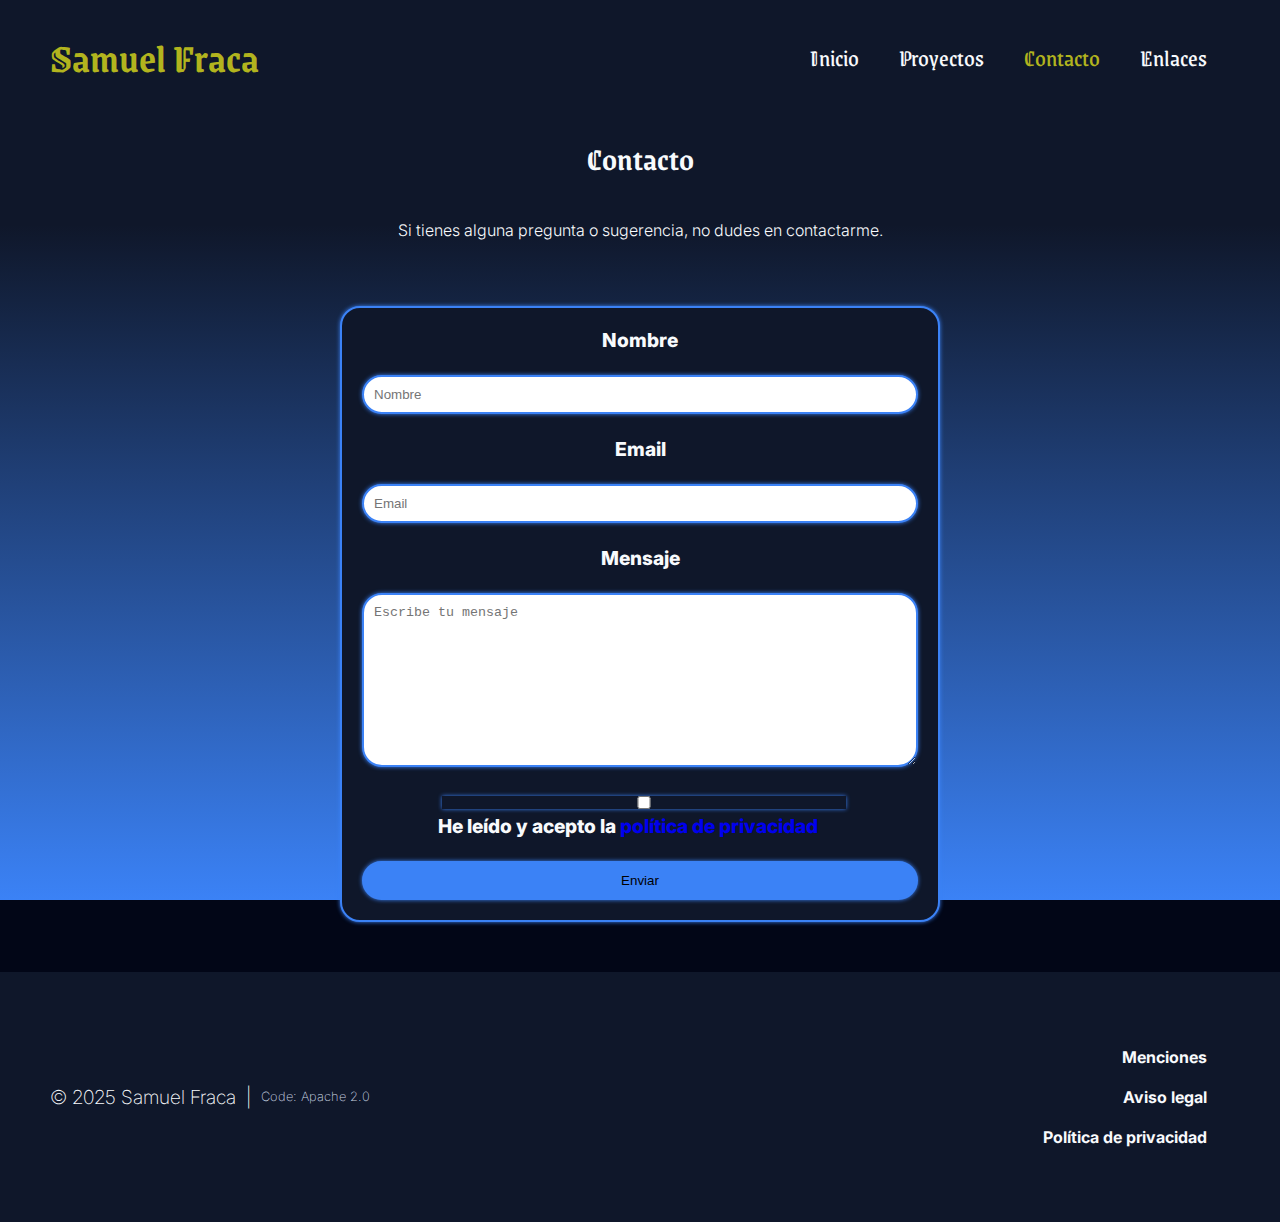
<file: contact.html>
<!DOCTYPE html>
<html lang="en">

<head>
    <meta charset="UTF-8">
    <meta name="viewport" content="width=device-width, initial-scale=1.0">
    <title>Contacto</title>
    <link rel="shortcut icon" href="images/favicon.png">
    <link rel="stylesheet" href="style.css">
    <script src="js/contacto.js" defer></script>
</head>

<body class="contact-body">

    <!-- Header -->
    <header class="header">
        <h1>Samuel Fraca</h1>
        <nav class="header-nav">
            <a href="index.html">
                <h2>Inicio</h2>
            </a>
            <a href="projects.html">
                <h2>Proyectos</h2>
            </a>
            <a href="contact.html" style="color: rgba(233, 233, 26, 0.767);">
                <h2>Contacto</h2>
            </a>
            <a href="links.html">
                <h2>Enlaces</h2>
            </a>
        </nav>
    </header>

    <main class="contact-main">

        <h1>Contacto</h1>
        <p>Si tienes alguna pregunta o sugerencia, no dudes en contactarme.</p>

        <section class="contact">
            <form action="php/contacto.php" method="POST" class="contact-form" id="contactForm">
                <label for="name">Nombre</label>
                <input type="text" placeholder="Nombre" id="name" name="name" required>

                <label for="email">Email</label>
                <input type="email" placeholder="Email" id="email" name="email" required>

                <label for="message">Mensaje</label>
                <textarea name="message" id="message" cols="30" rows="10" placeholder="Escribe tu mensaje"
                    required></textarea>

                <div class="privacy-container">
                    <input type="checkbox" id="privacy" name="privacy" required>
                    <label for="privacy">He leído y acepto la <a href="privacity.html" target="_blank">política de
                            privacidad</a></label>
                </div>

                <button type="submit">Enviar</button>
                <p id="statusMessage" class="hidden"></p>
            </form>
        </section>

    </main>

    <!-- Footer -->
    <footer class="footer">
        <div class="footer-copyright">
            <span>&copy; <span id="year">2025</span> Samuel Fraca</span>
            <span class="separator">|</span>
            <span style="color: #c7d3e0; font-size: 0.8rem;">Code: Apache 2.0</span>
        </div>
        <div class="footer-links">
            <a href="mentions.html">Menciones</a>
            <a href="legal.html">Aviso legal</a>
            <a href="privacity.html">Política de privacidad</a>
        </div>
    </footer>

</body>

</html>
</file>
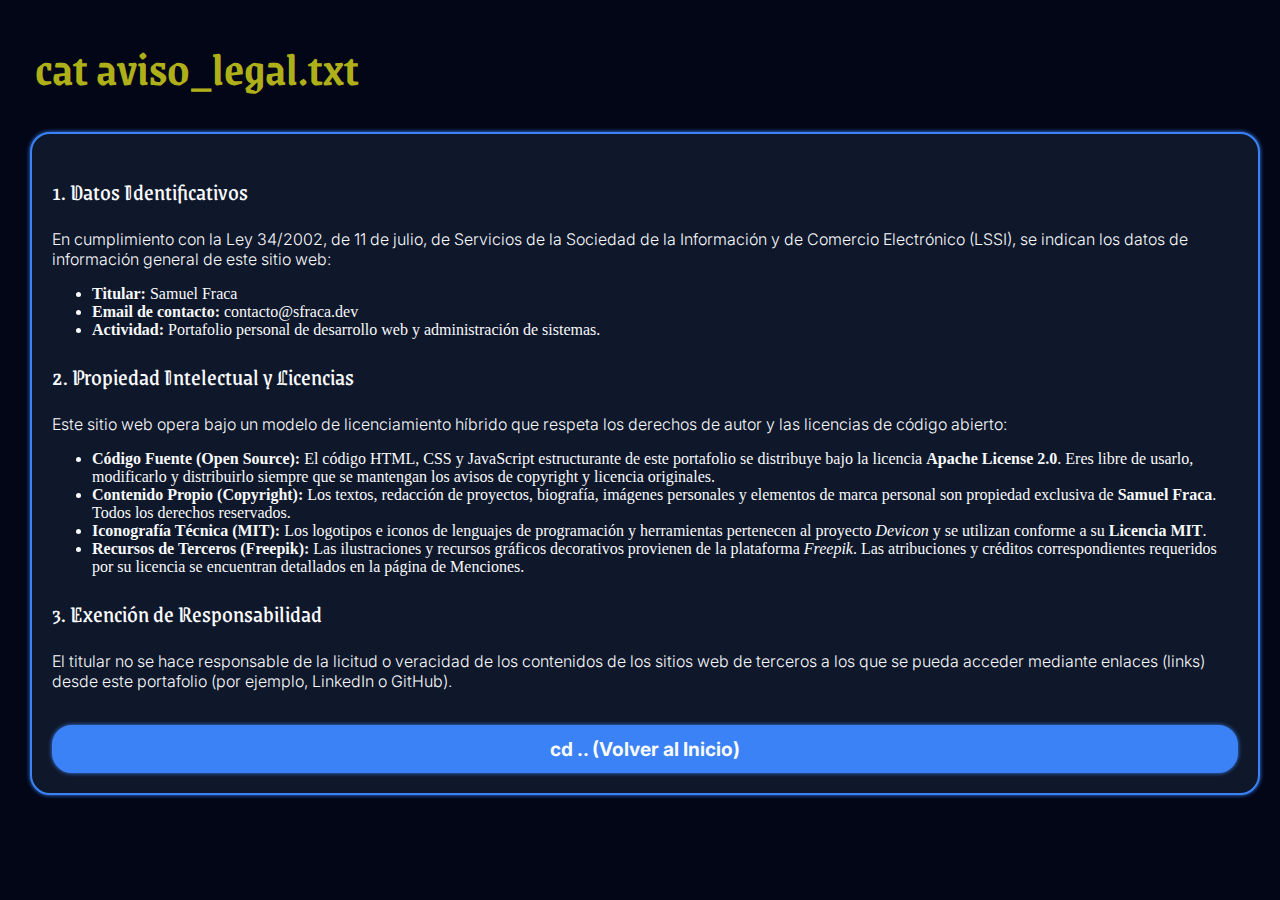
<file: legal.html>
<!DOCTYPE html>
<html lang="es">

<head>
    <meta charset="UTF-8">
    <meta name="viewport" content="width=device-width, initial-scale=1.0">
    <title>Aviso Legal - Samuel Fraca</title>
    <link rel="stylesheet" href="style.css">
    <link rel="shortcut icon" href="images/favicon.png">
</head>

<body class="legal-body">

    <header class="legal-header">
        <h1>cat aviso_legal.txt</h1>
    </header>

    <section class="legal-section">
        <h2>1. Datos Identificativos</h2>
        <p>
            En cumplimiento con la Ley 34/2002, de 11 de julio, de
            Servicios de la Sociedad de la Información y de
            Comercio Electrónico (LSSI), se indican los datos de información
            general de este sitio web:
        </p>

        <ul>
            <li><strong>Titular:</strong> Samuel Fraca</li>
            <li><strong>Email de contacto:</strong> contacto@sfraca.dev</li>
            <li><strong>Actividad:</strong> Portafolio personal de desarrollo web y administración de sistemas.</li>
        </ul>

        <h2>2. Propiedad Intelectual y Licencias</h2>
        <p>Este sitio web opera bajo un modelo de licenciamiento híbrido que respeta los derechos de autor y las
            licencias de código abierto:</p>

        <ul>
            <li><strong>Código Fuente (Open Source):</strong> El código HTML, CSS y JavaScript estructurante de este
                portafolio se distribuye bajo la licencia <strong>Apache License 2.0</strong>. Eres libre de usarlo,
                modificarlo y distribuirlo siempre que se mantengan los avisos de copyright y licencia originales.</li>

            <li><strong>Contenido Propio (Copyright):</strong> Los textos, redacción de proyectos, biografía, imágenes
                personales y elementos de marca personal son propiedad exclusiva de <strong>Samuel Fraca</strong>. Todos
                los derechos reservados.</li>

            <li><strong>Iconografía Técnica (MIT):</strong> Los logotipos e iconos de lenguajes de programación y
                herramientas pertenecen al proyecto <em>Devicon</em> y se utilizan conforme a su <strong>Licencia
                    MIT</strong>.</li>

            <li><strong>Recursos de Terceros (Freepik):</strong> Las ilustraciones y recursos gráficos decorativos
                provienen de la plataforma <em>Freepik</em>. Las atribuciones y créditos correspondientes requeridos por
                su licencia se encuentran detallados en la página de <a href="mentions.html"
                    style="color: inherit;">Menciones</a>.</li>
        </ul>

        <h2>3. Exención de Responsabilidad</h2>
        <p>El titular no se hace responsable de la licitud o veracidad de los contenidos de los sitios web de terceros a
            los que se pueda acceder mediante enlaces (links) desde este portafolio (por ejemplo, LinkedIn o GitHub).
        </p>

        <br>
        <a href="index.html" class="return-link">cd .. (Volver al Inicio)</a>
    </section>

</body>

</html>
</file>
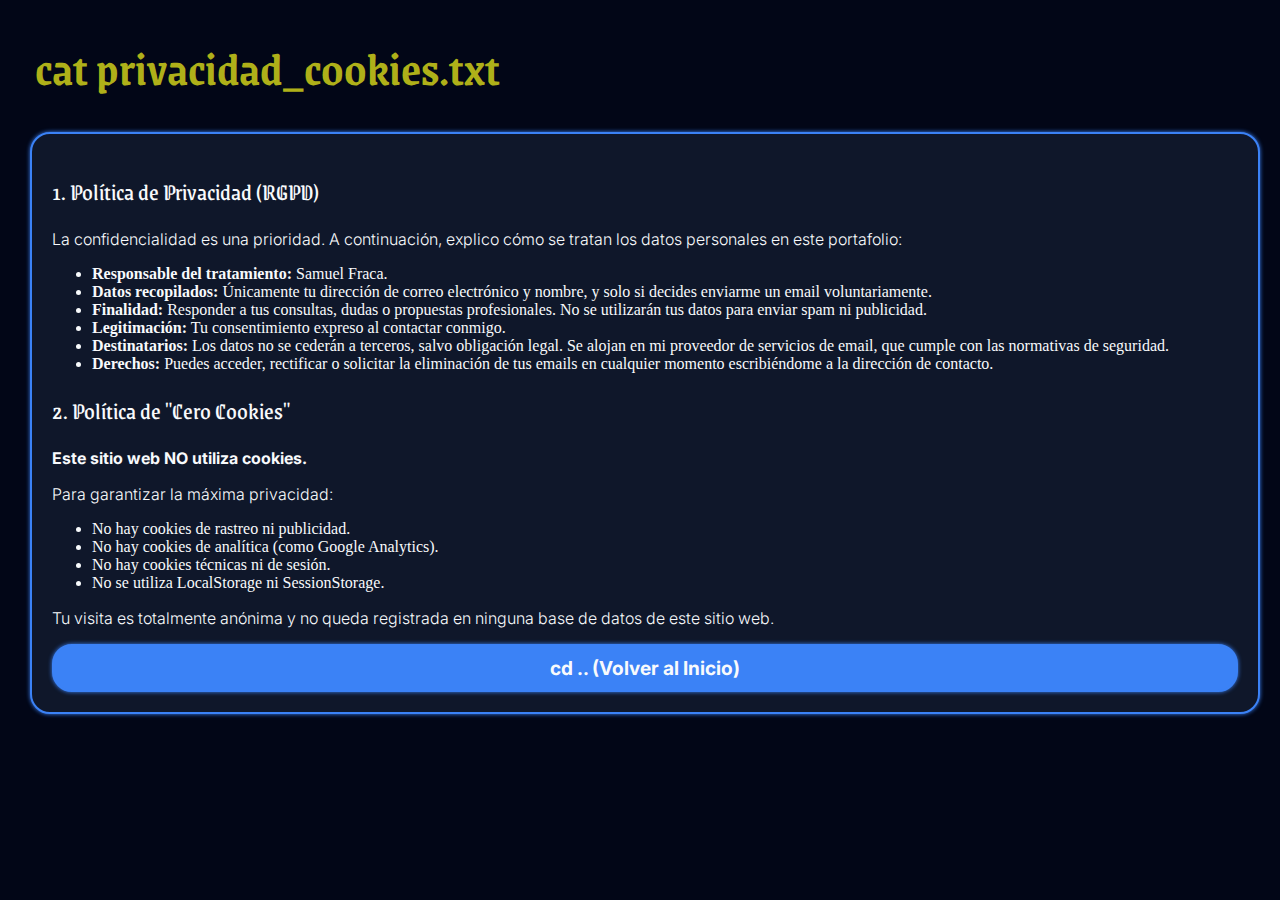
<file: privacity.html>
<!DOCTYPE html>
<html lang="es">

<head>
    <meta charset="UTF-8">
    <meta name="viewport" content="width=device-width, initial-scale=1.0">
    <link rel="stylesheet" href="style.css">
    <link rel="shortcut icon" href="images/favicon.png">
    <title>Política de Privacidad - Samuel Fraca</title>
</head>

<body class="legal-body">

    <header class="legal-header">
        <h1>cat privacidad_cookies.txt</h1>
    </header>

    <section class="legal-section">
        <h2>1. Política de Privacidad (RGPD)</h2>
        <p>La confidencialidad es una prioridad. A continuación, explico cómo se tratan los datos personales en este
            portafolio:</p>

        <ul>
            <li><strong>Responsable del tratamiento:</strong> Samuel Fraca.</li>
            <li><strong>Datos recopilados:</strong> Únicamente tu dirección de correo electrónico y nombre, y solo si
                decides enviarme un email voluntariamente.</li>
            <li><strong>Finalidad:</strong> Responder a tus consultas, dudas o propuestas profesionales. No se
                utilizarán tus datos para enviar spam ni publicidad.</li>
            <li><strong>Legitimación:</strong> Tu consentimiento expreso al contactar conmigo.</li>
            <li><strong>Destinatarios:</strong> Los datos no se cederán a terceros, salvo obligación legal. Se alojan en
                mi proveedor de servicios de email, que cumple con las normativas de seguridad.</li>
            <li><strong>Derechos:</strong> Puedes acceder, rectificar o solicitar la eliminación de tus emails en
                cualquier momento escribiéndome a la dirección de contacto.</li>
        </ul>

        <h2>2. Política de "Cero Cookies"</h2>
        <p><strong>Este sitio web NO utiliza cookies.</strong></p>
        <p>Para garantizar la máxima privacidad:</p>

        <ul>
            <li>No hay cookies de rastreo ni publicidad.</li>
            <li>No hay cookies de analítica (como Google Analytics).</li>
            <li>No hay cookies técnicas ni de sesión.</li>
            <li>No se utiliza LocalStorage ni SessionStorage.</li>
        </ul>

        <p>Tu visita es totalmente anónima y no queda registrada en ninguna base de datos de este sitio web.</p>
        <a href="index.html" class="return-link">cd .. (Volver al Inicio)</a>
    </section>

</body>

</html>
</file>
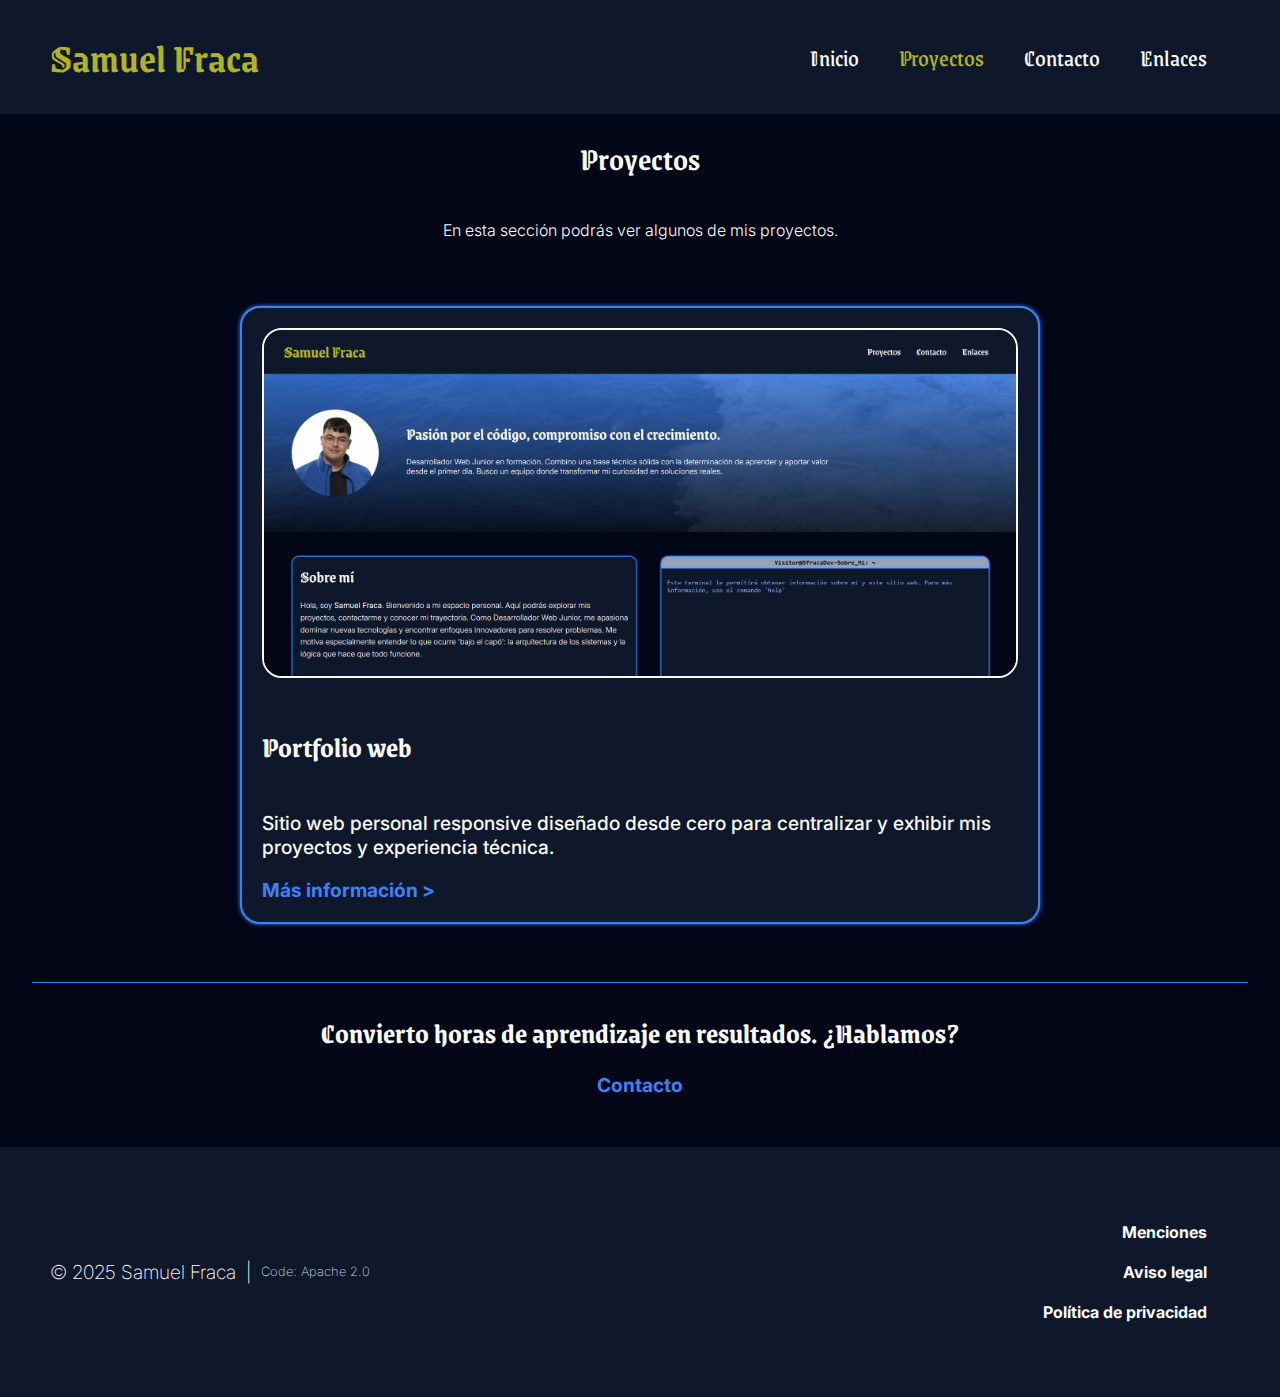
<file: projects.html>
<!DOCTYPE html>
<html lang="en">
<head>
    <meta charset="UTF-8">
    <meta name="viewport" content="width=device-width, initial-scale=1.0">
    <title>Proyectos</title>
    <link rel="shortcut icon" href="images/favicon.png">
    <link rel="stylesheet" href="style.css">
</head>
<body class="projects-body">
    <!-- Header -->
    <header class="header">
        <h1>Samuel Fraca</h1>
        <nav class="header-nav">
            <a href="index.html">
                <h2>Inicio</h2>
            </a>
            <a href="#">
                <h2 style="color: rgba(233, 233, 26, 0.767);">Proyectos</h2>
            </a>
            <a href="contact.html">
                <h2>Contacto</h2>
            </a>
            <a href="links.html">
                <h2>Enlaces</h2>
            </a>
        </nav>
    </header>

    <main>
        <section class="projects">
            <h1>Proyectos</h1>
            <p>En esta sección podrás ver algunos de mis proyectos.</p>

            <!--   Plantilla de proyecto
                <div class="project-card">
                    <img src="images/project.png" alt="Project">
                    <div class="project-info">
                        <h2>Project</h2>
                        <p>Descripción del proyecto</p>
                        <a href="#">Más información ></a>
                    </div>
                </div>
            -->

            <div class="projects-container">
                <div class="project-card">
                    <img src="images/project-portfolio.png" alt="Project 1">
                    <div class="project-info">
                        <h2>Portfolio web</h2>
                        <p>Sitio web personal responsive diseñado desde cero para centralizar y exhibir mis proyectos y experiencia técnica.</p>
                        <a href="projects/portfolio-project.html">Más información ></a>
                    </div>
                </div>
            </div>
        </section>

        <hr>

        <section class="final-phrase">
            <h1>Convierto horas de aprendizaje en resultados. ¿Hablamos?</h1>
            <a href="contact.html">Contacto</a>
        </section>

    </main>

    <!-- Footer -->
    <footer class="footer">
        <div class="footer-copyright">
            <span>&copy; <span id="year">2025</span> Samuel Fraca</span>
            <span class="separator">|</span>
            <span style="color: #c7d3e0; font-size: 0.8rem;">Code: Apache 2.0</span>
        </div>
        <div class="footer-links">
            <a href="mentions.html">Menciones</a>
            <a href="legal.html">Aviso legal</a>
            <a href="privacity.html">Política de privacidad</a>
        </div>
    </footer>
</body>
</html>
</file>
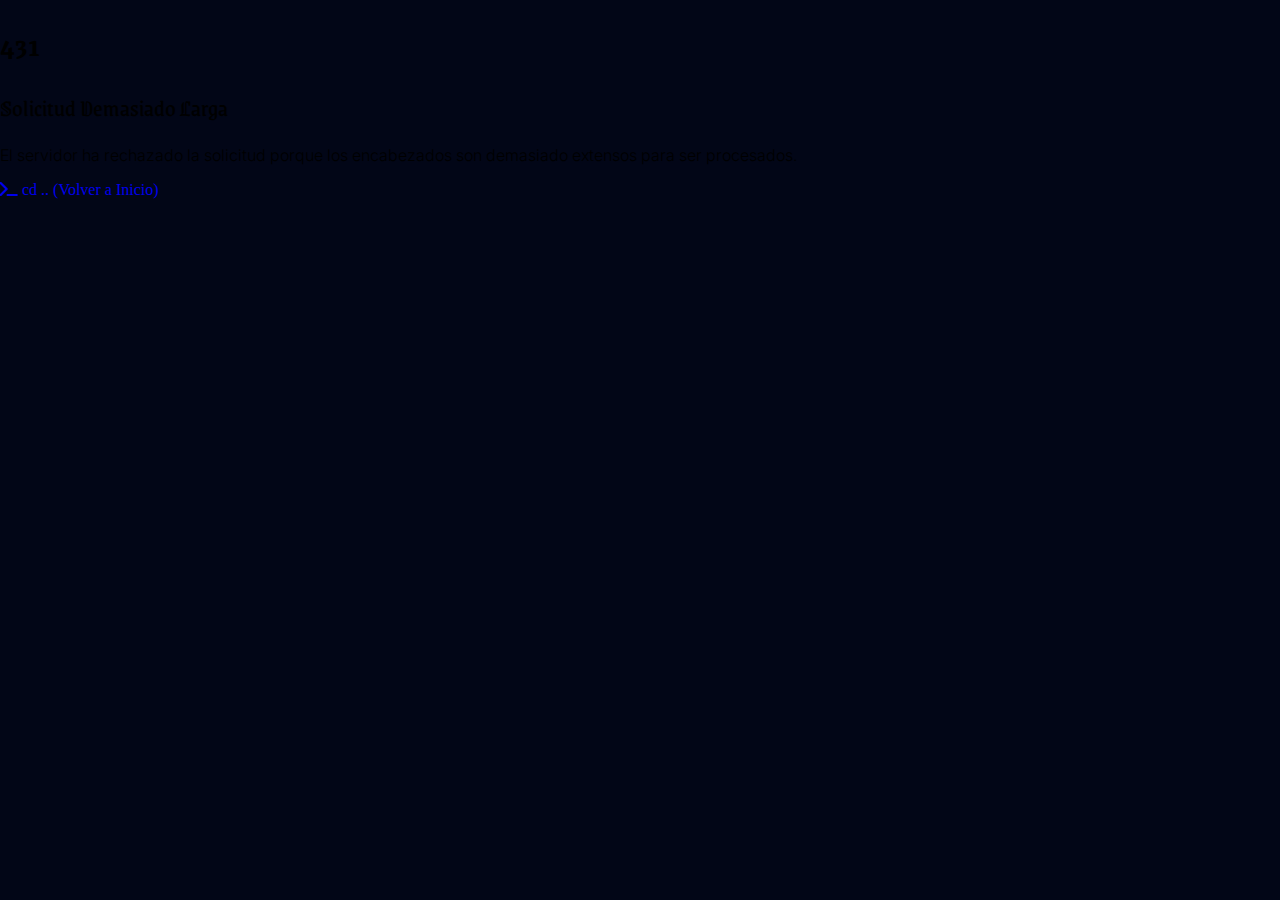
<file: error/431.html>
<!DOCTYPE html>
<html lang="es">

<head>
    <meta charset="UTF-8">
    <meta name="viewport" content="width=device-width, initial-scale=1.0">
    <title>Error 431 - SFracaDev</title>
    <link rel="stylesheet" href="../style.css">
    <link rel="stylesheet" href="https://cdnjs.cloudflare.com/ajax/libs/font-awesome/6.0.0/css/all.min.css">
    <link href="https://fonts.googleapis.com/css2?family=Inter:wght@400;500;700;800;900&display=swap" rel="stylesheet">
</head>

<body class="error-body">
    <div class="error-container">
        <h1 class="error-code">431</h1>
        <h2 class="error-title">Solicitud Demasiado Larga</h2>
        <p class="error-description">El servidor ha rechazado la solicitud porque los encabezados son demasiado extensos
            para ser procesados.</p>
        <a href="../index.html" class="error-return-button">
            <i class="fas fa-terminal"></i> cd .. (Volver a Inicio)
        </a>
    </div>
</body>

</html>
</file>
<file: style.css>
@import url('https://fonts.googleapis.com/css2?family=Grenze+Gotisch:wght@100..900&family=Inter:ital,opsz,wght@0,14..32,100..900;1,14..32,100..900&display=swap');

:root {
    --abyss-color: #020617;
    --midnight-blue-color: #0f172a;
    --imperial-blue-color: #1e3a8a;
    --cobalt-blue-color: #3b82f6;
    --steel-color: #94a3b8;
    --snow-color: #f8fafc;
}

h1 {
    font-family: 'Grenze Gotisch', sans-serif;
    font-weight: 600;
}

h2 {
    font-family: 'Grenze Gotisch', sans-serif;
    font-weight: 400;
}

h3 {
    font-family: 'Inter', sans-serif;
    font-weight: 300;
}

h4 {
    font-family: 'Inter', sans-serif;
    font-weight: 700;
}

h5 {
    font-family: 'Grenze Gotisch', sans-serif;
    font-weight: 700;
}

h6 {
    font-family: 'Inter', italic;
    font-weight: 300;
}

p {
    font-family: 'Inter', sans-serif;
    font-weight: 300;
}

a {
    text-decoration: none;
}

hr {
    border: none;
    width: 95%;
    height: 1.3px;
    border-radius: 2px;
    background-color: var(--cobalt-blue-color);
}

body {
    margin: 0;
    padding: 0;
    background-color: var(--abyss-color);
}

strong {
    font-weight: bold;
}

* {
    box-sizing: border-box;
}


/*----------------------HEADER----------------------*/
.header {
    display: flex;
    flex-direction: row;
    justify-content: space-between;
    height: 114px;
    padding: 20px;
    padding-left: 50px;
    padding-right: 73px;
    background-color: var(--midnight-blue-color);
}

.header-nav {
    display: flex;
    flex-direction: row;
    gap: 40px;
}

.header-nav a {
    color: var(--snow-color);
}

.header-nav a:hover {
    transform: scale(1.1);
    transition: all 0.1s ease;
}

.header h1 {
    display: flex;
    align-items: center;
    font-size: 2.55rem;
    color: rgba(233, 233, 26, 0.767);
}


/*----------------------BANNER----------------------*/
.banner {
    display: flex;
    flex-direction: row;
    align-items: center;
    width: 100%;
    height: 400px;
    padding-left: 70px;
    background-image:
        linear-gradient(to bottom, rgba(59, 130, 246, 0.75), rgba(7, 16, 32, 0.85)),
        url(images/waves.jpg);
    background-size: cover;
    background-position: center;
}

.profile-pic {
    width: 220px;
    height: 220px;
    border-radius: 50%;
    display: flex;
}

.banner-text {
    display: flex;
    flex-direction: column;
    align-content: center;
    padding-left: 70px;
    gap: 0.3rem;
}

.banner-text h1 {
    width: 70%;
    margin-bottom: 0;
    color: var(--snow-color);
    font-size: 2.55rem;
}

.banner-text p {
    width: 70%;
    margin-top: 0;
    margin-bottom: 3rem;
    color: var(--snow-color);
    font-size: 1.2rem;
}

/*----------------------SOBRE MI----------------------*/
.about {
    display: flex;
    flex-direction: row;
    align-items: stretch;
    justify-content: space-between;
    gap: 60px;
    padding: 60px 70px;
}

.about-text {
    flex: 1;
    min-height: 400px;
    padding: 20px;
    background-color: var(--midnight-blue-color);
    border-radius: 20px;
    border: 2px solid var(--cobalt-blue-color);
    box-shadow: 0 0 4px var(--cobalt-blue-color);
}

.about-text h1 {
    color: var(--snow-color);
    font-size: 2.55rem;
    margin-top: 0;
}

.about-text p {
    color: var(--snow-color);
    font-size: 1.2rem;
    line-height: 1.6;
}


/*-----------------TERMINAL-----------------*/
.terminal {
    flex: 1;
    display: flex;
    flex-direction: column;
    justify-content: space-between;
    align-items: center;
    min-height: 400px;
    background-color: var(--midnight-blue-color);
    border-radius: 20px;
    border: 2px solid var(--cobalt-blue-color);
    box-shadow: 0 0 4px var(--cobalt-blue-color);
    overflow: hidden;
}

.title-bar {
    display: flex;
    align-items: center;
    justify-content: center;
    width: 100%;
    height: 30px;
    border-bottom: solid 2px var(--cobalt-blue-color);
    background-color: var(--steel-color);
}

.title-bar p {
    font-family: 'Ubuntu', monospace;
    font-weight: bold;
    color: var(--abyss-color);
}

.history {
    display: flex;
    flex-direction: column;
    justify-content: flex-start;
    flex-grow: 1;
    width: 100%;
    height: 200px;
    padding-top: 10px;
    box-sizing: border-box;
    color: #80a8e9;
    overflow-y: auto;
    scrollbar-width: none;
}

.history p {
    font-family: 'Ubuntu', monospace;
    padding-left: 15px;
}

.history::-webkit-scrollbar {
    display: none;
}

.input {
    display: flex;
    align-items: center;
    gap: 10px;
    width: 100%;
    height: 50px;
    padding-left: 30px;
    background-color: transparent;
    color: #80a8e9;
}

.input p {
    font-family: 'Ubuntu', monospace;
}

.input input {
    border: none;
    outline: none;
    background-color: transparent;
    flex-grow: 1;
    margin-right: 30px;
    color: #80a8e9;
    font-family: 'Ubuntu', monospace;
}


.dir {
    color: #3b82f6;
    font-weight: bold;
    margin-right: 25px;
}

.file {
    color: #10b981;
    margin-right: 25px;
}

.link {
    color: #f59e0b;
    margin-right: 25px;
    text-decoration: underline;
}

/*-----------------SKILLS-----------------*/
.skills {
    padding: 20px;
}

.skills h1 {
    color: var(--snow-color);
    font-size: 2.55rem;
    margin-top: 0;
}

.filter-container {
    display: flex;
    flex-direction: row;
    justify-content: flex-end;
    align-items: flex-end;
    gap: 20px;
}

.filter-container label {
    color: var(--snow-color);
    font-family: 'Inter', sans-serif;
    font-weight: 700;
}

.skill-type {
    width: 150px;
    border-radius: 5px;
    border: solid 2px var(--cobalt-blue-color);
    box-shadow: 0 0 4px var(--cobalt-blue-color);
    outline: none;
    font-family: 'Inter', sans-serif;
    font-weight: 700;
    color: var(--cobalt-blue-color);
}

.skill-type option {
    color: var(--cobalt-blue-color);
    font-family: 'Inter', sans-serif;
    font-weight: 700;
}

.skill-type:hover {
    cursor: pointer;
}

.skills-container {
    display: grid;
    grid-template-columns: repeat(6, 1fr);
    gap: 20px;
}

.skill-card {
    display: flex;
    flex-direction: column;
    justify-content: center;
    align-items: center;
    gap: 10px;
    padding: 20px;
    margin-top: 20px;
    background-color: var(--midnight-blue-color);
    border-radius: 20px;
    border: solid 2px var(--cobalt-blue-color);
    box-shadow: 0 0 4px var(--cobalt-blue-color);
    text-align: center;
    transition: transform 0.3s ease;
}

.skill-card:hover {
    transform: translateY(-5px);
}

.skill-card i {
    font-size: 3rem;
}

.skill-card h2 {
    color: var(--snow-color);
    font-size: 1.2rem;
    margin: 5px 0;
}

.skill-card p {
    color: var(--steel-color);
    font-size: 0.9rem;
    margin: 0;
}

.hidden {
    display: none !important;
}


/*-----------------FOOTER-----------------*/
.footer {
    display: flex;
    flex-direction: row;
    justify-content: space-between;
    align-items: center;
    margin-top: 50px;
    height: 250px;
    padding: 20px;
    padding-left: 50px;
    padding-right: 73px;
    background-color: var(--midnight-blue-color);
}

.footer-copyright {
    display: flex;
    flex-direction: row;
    justify-content: center;
    align-items: center;
    gap: 10px;
    color: var(--snow-color);
    font-family: 'Inter', sans-serif;
    font-weight: 200;
    font-size: 1.2rem;
}

.footer-links {
    display: flex;
    flex-direction: column;
    justify-content: right;
    align-items: flex-end;
    gap: 20px;
}

.footer-links a {
    color: var(--snow-color);
    font-family: 'Inter', sans-serif;
    font-weight: 700;
    text-decoration: none;
}

.footer-links a:hover {
    cursor: pointer;
    color: var(--cobalt-blue-color);
}



/*--------------------------------------------------------------------
-----------------------------AVISO LEGAL------------------------------
----------------------------------------------------------------------*/
.legal-body {
    color: var(--snow-color);
}

.legal-header {
    height: 50px;
    padding-left: 35px;
    color: rgba(233, 233, 26, 0.767);
    font-family: 'Inter', sans-serif;
    font-size: 1.5rem;
    font-weight: 700;
}

.legal-section {
    margin-top: 50px;
    margin-left: 30px;
    margin-right: 20px;
    padding: 20px;
    background-color: var(--midnight-blue-color);
    border-radius: 20px;
    border: solid 2px var(--cobalt-blue-color);
    box-shadow: 0 0 4px var(--cobalt-blue-color);
}

.return-link {
    display: block;
    padding: 10px 20px;
    color: var(--snow-color);
    font-family: 'Inter', sans-serif;
    font-size: 1.2rem;
    font-weight: 700;
    text-align: center;
    text-decoration: none;
    background-color: var(--cobalt-blue-color);
    border-radius: 20px;
    border: solid 2px var(--cobalt-blue-color);
    box-shadow: 0 0 4px var(--cobalt-blue-color);
}


/*--------------------------------------------------------------------
-----------------------------MENCIONES------------------------------
----------------------------------------------------------------------*/
.mentions-body {
    color: var(--snow-color);
}

.mentions-header {
    height: 50px;
    padding-left: 35px;
    color: rgba(233, 233, 26, 0.767);
    font-family: 'Inter', sans-serif;
    font-size: 1.5rem;
    font-weight: 700;
}

.mentions-section {
    margin-top: 50px;
    margin-left: 30px;
    margin-right: 20px;
    padding: 20px;
    background-color: var(--midnight-blue-color);
    border-radius: 20px;
    border: solid 2px var(--cobalt-blue-color);
    box-shadow: 0 0 4px var(--cobalt-blue-color);
}

.mentions-link {
    color: var(--cobalt-blue-color);
    text-decoration: none;
    font-family: 'Inter', sans-serif;
    font-weight: 700;
    font-size: 1.2rem;
}

/*--------------------------------------------------------------------
-------------------------------LINKS----------------------------------
----------------------------------------------------------------------*/
.links-body {
    display: flex;
    flex-direction: column;
    justify-content: center;
    align-items: center;
    gap: 20px;
    padding: 20px;
    color: var(--snow-color);
    background-image: url('images/waves.jpg');
    background-position: center;
    background-size: cover;
    background-attachment: fixed;
    background-repeat: no-repeat;
}

.link-container {
    display: flex;
    flex-direction: column;
    justify-content: center;
    align-items: center;
    gap: 20px;
    width: 80%;
    max-width: 800px;
    padding: 20px;
    color: var(--snow-color);
    background-color: var(--midnight-blue-color);
    border-radius: 20px;
    border: solid 2px var(--cobalt-blue-color);
    box-shadow: 0 0 4px var(--cobalt-blue-color);
}

.link-container div {
    display: flex;
    flex-direction: row;
    justify-content: center;
    align-items: center;
    gap: 20px;
    background-color: var(--cobalt-blue-color);
    padding: 20px;
    border-radius: 20px;
    border: solid 2px var(--cobalt-blue-color);
    box-shadow: 0 0 4px var(--cobalt-blue-color);
    height: 70px;
    width: 80%;
}

.link-container div:hover {
    cursor: pointer;
    background-color: var(--steel-color);
    border-color: var(--steel-color);
    box-shadow: 0 0 4px var(--steel-color);
    transition: background-color 0.3s ease;
}

.link-container h1 {
    font-weight: 700;
    font-size: 1.8rem;
}

.link-container i {
    font-size: 2rem;
}

.link-container img {
    width: 2.6rem;
    filter: invert(100%);
}


/*--------------------------------------------------------------------
-------------------------------CONTACT----------------------------------
----------------------------------------------------------------------*/
.contact-body {
    display: flex;
    flex-direction: column;
    margin: 0;
    min-height: 100vh;
    background-image: linear-gradient(to bottom, var(--midnight-blue-color) 25%, var(--cobalt-blue-color) 100%);
    background-position: center;
    background-size: cover;
    background-attachment: fixed;
    background-repeat: no-repeat;
}

.contact-main {
    flex: 1;
    display: flex;
    flex-direction: column;
    justify-content: center;
    align-items: center;
    color: var(--snow-color);
}

.contact {
    width: 50%;
    max-width: 600px;
}

.contact-form {
    display: flex;
    flex-direction: column;
    justify-content: center;
    align-items: center;
    gap: 23px;
    margin-top: 50px;
    padding: 20px;
    color: var(--snow-color);
    font-family: 'Inter', sans-serif;
    font-size: 1.2rem;
    font-weight: 800;
    background-color: var(--midnight-blue-color);
    border-radius: 20px;
    border: solid 2px var(--cobalt-blue-color);
    box-shadow: 0 0 4px var(--cobalt-blue-color);
}

.contact-form input {
    width: 100%;
    padding: 10px;
    border-radius: 20px;
    border: solid 2px var(--cobalt-blue-color);
    box-shadow: 0 0 4px var(--cobalt-blue-color);
}

.contact-form textarea {
    width: 100%;
    padding: 10px;
    border-radius: 20px;
    border: solid 2px var(--cobalt-blue-color);
    box-shadow: 0 0 4px var(--cobalt-blue-color);
}

.contact-form button {
    width: 100%;
    padding: 10px;
    border-radius: 20px;
    background-color: var(--cobalt-blue-color);
    border: solid 2px var(--cobalt-blue-color);
    box-shadow: 0 0 4px var(--cobalt-blue-color);
}

.contact-form button:hover {
    cursor: pointer;
    background-color: var(--steel-color);
    border-color: var(--steel-color);
    box-shadow: 0 0 4px var(--steel-color);
    transition: background-color 0.3s ease;
}

.status-message {
    opacity: 1;
    color: var(--snow-color);
    font-family: 'Inter', sans-serif;
    font-size: 1.2rem;
    font-weight: 800;
    transition: opacity 0.5s ease;
    animation: fadeIn 0.5s ease-in-out;
}

.status-message.fade-out {
    opacity: 0;
}

/*--------------------------------------------------------------------
-------------------------------PROJECTS-------------------------------
----------------------------------------------------------------------*/

.projects {
    display: flex;
    flex-direction: column;
    justify-content: center;
    align-items: center;
    color: var(--snow-color);
    background-color: var(--abyss-color);
}

.projects-container {
    display: flex;
    flex-direction: column;
    justify-content: center;
    align-items: center;
    gap: 20px;
    width: 100%;
    margin-bottom: 50px;
}

.project-card {
    display: flex;
    flex-direction: column;
    justify-content: center;
    align-items: center;
    gap: 23px;
    width: 80%;
    max-width: 800px;
    margin-top: 50px;
    padding: 20px;
    color: var(--snow-color);
    font-family: 'Inter', sans-serif;
    font-size: 1.2rem;
    font-weight: 800;
    background-color: var(--midnight-blue-color);
    border-radius: 20px;
    border: solid 2px var(--cobalt-blue-color);
    box-shadow: 0 0 4px var(--cobalt-blue-color);
}

.project-card img {
    width: 100%;
    height: auto;
    object-fit: cover;
    border-radius: 20px;
    border: solid 2px var(--snow-color);
}

.project-info {
    display: flex;
    flex-direction: column;
    justify-content: flex-start;
    align-items: flex-start;
    width: 100%;
}

.project-info h2 {
    font-weight: 700;
    font-size: 1.8rem;
}

.project-info p {
    font-weight: 500;
    font-size: 1.2rem;
}

.project-info a {
    font-weight: 700;
    font-size: 1.2rem;
    color: var(--cobalt-blue-color);
    text-decoration: none;
}

.project-info a:hover {
    cursor: pointer;
    color: var(--steel-color);
    transition: color 0.3s ease;
}

.final-phrase {
    display: flex;
    flex-direction: column;
    justify-content: center;
    align-items: center;
    width: 100%;
    color: var(--snow-color);
}

.final-phrase h1 {
    font-weight: 700;
    font-size: 1.8rem;
}

.final-phrase a {
    font-weight: 700;
    font-size: 1.2rem;
    color: var(--cobalt-blue-color);
    text-decoration: none;
    font-family: 'Inter', sans-serif;
}

.final-phrase a:hover {
    cursor: pointer;
    color: var(--steel-color);
    transition: color 0.3s ease;
}


/*--------------------------------------------------------------------
-----------------------------PROJECT PAGE-----------------------------
----------------------------------------------------------------------*/
.project-header {
    color: var(--snow-color);
    margin-left: 20px;
    display: flex;
    flex-direction: row;
    justify-content: space-between;
    align-items: center;
    gap: 20px;
}

.project-header h1 {
    font-weight: 700;
    font-size: 1.8rem;
}

.project-header p {
    font-weight: 500;
    font-size: 1.2rem;
}

.back-button {
    margin-right: 30px;
    padding: 10px 20px;
    color: var(--cobalt-blue-color);
    font-family: 'Inter', sans-serif;
    font-size: 1.2rem;
    font-weight: 500;
    text-decoration: none;
    background-color: var(--midnight-blue-color);
    border-radius: 20px;
    border: solid 2px var(--cobalt-blue-color);
    box-shadow: 0 0 4px var(--cobalt-blue-color);
}

.back-button a {
    color: var(--cobalt-blue-color);
    font-family: 'Inter', sans-serif;
    font-weight: 500;
    font-size: 1.2rem;
    text-decoration: none;
}

.back-button:hover {
    cursor: pointer;
    background-color: var(--steel-color);
    border-color: var(--steel-color);
    box-shadow: 0 0 4px var(--steel-color);
    transition: background-color 0.3s ease;
}

.back-button:hover a {
    color: var(--snow-color);
    transition: color 0.3s ease;
}

.content-nav {
    position: relative;
    display: inline-flex;
    justify-content: center;
    gap: 30px;
    margin: 40px auto 20px;
    padding-bottom: 10px;
    border-bottom: 1px solid var(--cobalt-blue-color);
    margin-left: 20px;
}

.content-button {
    background: none;
    border: none;
    color: var(--snow-color);
    cursor: pointer;
    font-size: 1.1rem;
    font-weight: 500;
    opacity: 0.6;
    padding: 10px 5px;
    transition: color 0.3s;
}

.content-button:hover {
    color: var(--snow-color);
    opacity: 1;
}

.content-button.active {
    color: var(--snow-color);
    opacity: 1;
}

.nav-indicator {
    position: absolute;
    bottom: 0;
    left: 0;
    height: 3px;
    background-color: var(--cobalt-blue-color);
    border-radius: 3px;
    transition: left 0.4s cubic-bezier(0.25, 1, 0.5, 1),
        width 0.4s cubic-bezier(0.25, 1, 0.5, 1);

    width: 0;
}

.content {
    margin: 0px 20px;
    padding: 20px;
    color: var(--snow-color);
    font-family: 'Inter', sans-serif;
    font-size: 1.2rem;
    font-weight: 800;
    background-color: var(--midnight-blue-color);
    border-radius: 20px;
    border: solid 2px var(--cobalt-blue-color);
    box-shadow: 0 0 4px var(--cobalt-blue-color);
}

.content-item {
    display: none;

}

.content-item.active {
    display: block;
    animation: fadeIn 0.5s ease-in-out;
}

@keyframes fadeIn {
    from {
        opacity: 0;
        transform: translateY(10px);
    }

    to {
        opacity: 1;
        transform: translateY(0);
    }
}

.project-tech {
    display: flex;
    flex-direction: row;
    justify-content: flex-start;
    align-items: flex-start;
    gap: 20px;
}

.project-tech i {
    font-size: 4rem;
}

.project-features {
    list-style: none;
    padding: 0;
    display: flex;
    flex-direction: column;
    gap: 10px;
}

.project-features li {
    color: var(--snow-color);
    padding: 15px 40px 15px 20px;
    font-weight: bold;
    width: fit-content;
    clip-path: polygon(0% 0%, 100% 0%, 90% 50%, 100% 100%, 0% 100%);
    transition: transform 0.2s ease, padding-left 0.2s ease;
}

.project-features li:hover {
    transform: translateX(10px);
    background-color: #3a7bd5;
    cursor: default;
}

ul.project-features li:nth-child(4n + 1) {
    background-color: var(--cobalt-blue-color);
}

ul.project-features li:nth-child(4n + 2) {
    background-color: #8e44ad;
}

ul.project-features li:nth-child(4n + 3) {
    background-color: #16a085;
}

ul.project-features li:nth-child(4n + 4) {
    background-color: #c0392b;
}


.project-gallery {
    column-count: 3;
    column-gap: 20px;
    padding: 10px;
}

.project-gallery-item {
    break-inside: avoid;
    margin-bottom: 25px;
    border-radius: 15px;
    position: relative;
    transition: all 0.3s ease;
}

.project-gallery-item img {
    display: block;
    width: 100%;
    height: auto;
    cursor: zoom-in;
    border-radius: 15px;
    border: 2px solid rgba(255, 255, 255, 0.1);
    box-shadow: 0 4px 15px rgba(0, 0, 0, 0.2);
    transition: all 0.3s cubic-bezier(0.25, 0.8, 0.25, 1);
}

.project-gallery-item:hover img {
    transform: translateY(-5px) scale(1.02);
    border-color: var(--cobalt-blue-color);
    box-shadow: 0 12px 25px rgba(0, 0, 0, 0.4);
}

.project-gallery-item.expanded {
    position: fixed;
    top: 0;
    left: 0;
    width: 100vw;
    height: 100vh;
    z-index: 9999;
    background-color: rgba(0, 0, 0, 0.9);

    display: flex;
    justify-content: center;
    align-items: center;

    padding: 20px;
    margin: 0;
    border-radius: 0;
    cursor: zoom-out;
}

.project-gallery-item.expanded img {
    max-width: 95%;
    max-height: 95%;
    width: auto;
    height: auto;
    object-fit: contain;

    border: none;
    box-shadow: 0 0 50px rgba(0, 0, 0, 0.5);
    transform: none;
    cursor: default;
}

body.no-scroll {
    overflow: hidden;
}

.project-resource-link {
    align-self: center;
    width: 40%;
    margin-right: 30px;
    padding: 10px 20px;
    color: var(--cobalt-blue-color);
    font-family: 'Inter', sans-serif;
    font-size: 1.2rem;
    font-weight: 500;
    text-align: center;
    background-color: var(--midnight-blue-color);
    border-radius: 20px;
    border: solid 2px var(--cobalt-blue-color);
    box-shadow: 0 0 4px var(--cobalt-blue-color);
}

.project-resource-link a {
    text-decoration: none;
    color: var(--cobalt-blue-color);
}

.project-body {
    display: flex;
    flex-direction: column;
    margin: 0 auto;
    min-height: 100vh;
}

.project-main {
    flex: 1;
    width: 100%;
}
</file>
